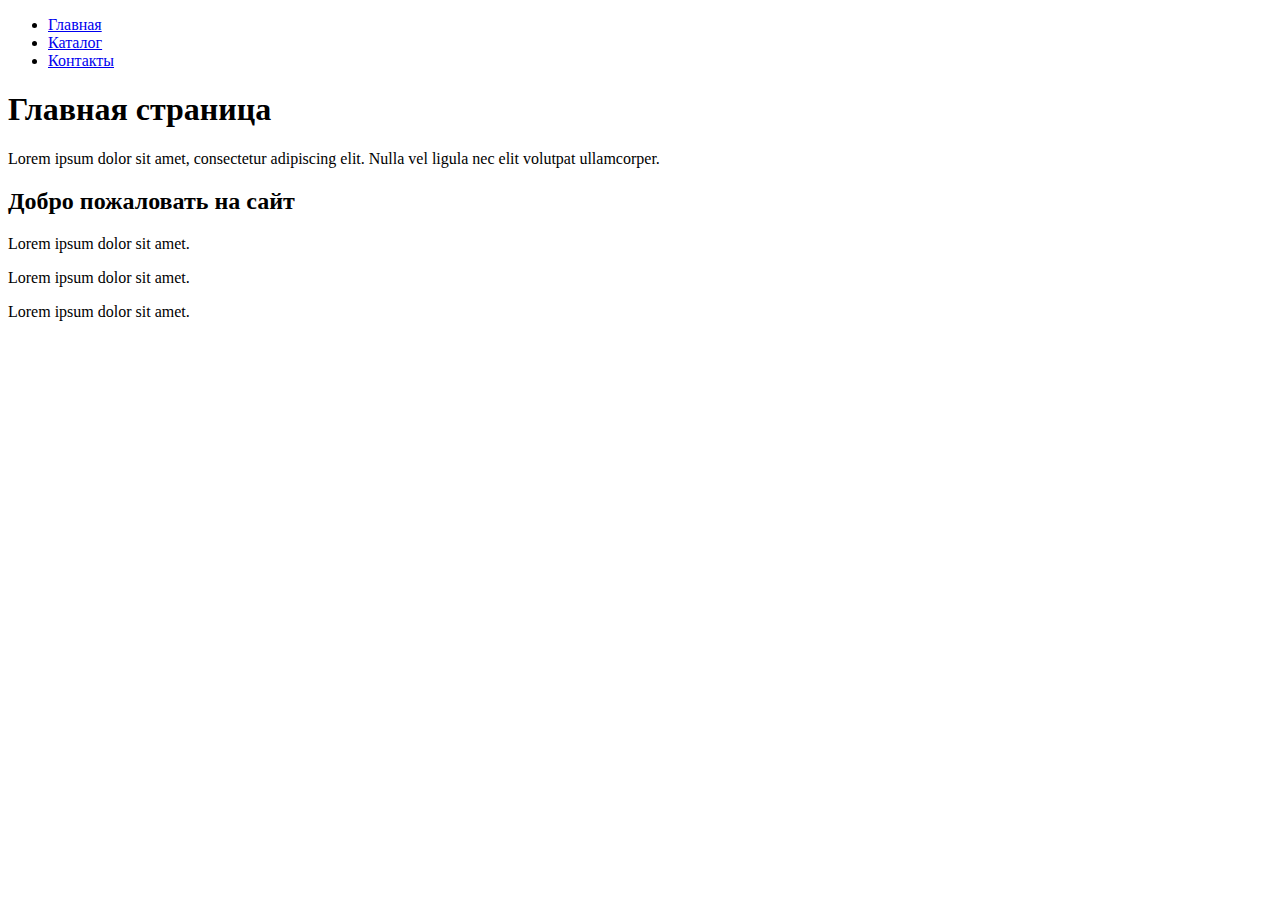
<file: Lesson1/ws/index.html>
<!DOCTYPE html>
<html lang="ru">

<head>
    <meta charset="UTF-8">
    <meta name="viewport" content="width=device-width, initial-scale=1.0">
    <title>Главная страница</title>
</head>

<body>
    <nav>
        <ul>
            <li><a href="index.html">Главная</a></li>
            <li><a href="catalog/catalog.html">Каталог</a></li>
            <li><a href="contacts.html">Контакты</a></li>
        </ul>
    </nav>

    <h1>Главная страница</h1>
    <p>Lorem ipsum dolor sit amet, consectetur adipiscing elit. Nulla vel ligula nec elit volutpat ullamcorper.</p>
    <h2>Добро пожаловать на сайт</h2>
    <p>Lorem ipsum dolor sit amet.</p>
    <p>Lorem ipsum dolor sit amet.</p>
    <p>Lorem ipsum dolor sit amet.</p>
</body>

</html>
</file>
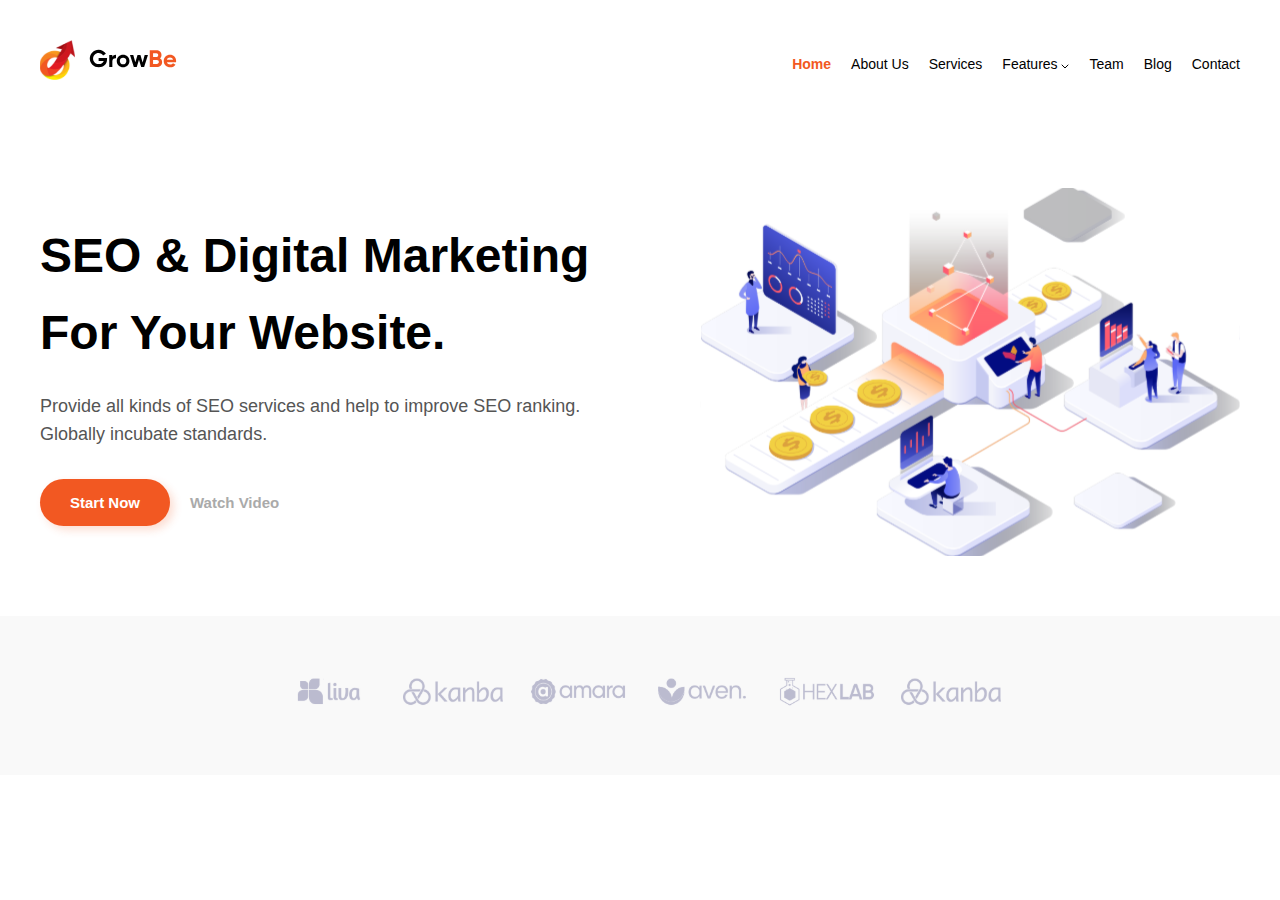
<file: Lesson2/SLP/index.html>
<!DOCTYPE html>
<html lang="en">

<head>
    <meta charset="UTF-8">
    <meta name="viewport" content="width=device-width, initial-scale=1.0">
    <link rel="stylesheet" href="style.css">
    <title>SEO & Digital Marketing</title>
</head>

<body>
    <div class="content">
        <header class="header">
            <div class="logo">
                <img src="image/site-logo.svg" alt="Site Logo">
            </div>
            <nav class="nav">
                <a class="nav__link nav__link--active" href="#">Home</a>
                <a class="nav__link" href="#">About Us</a>
                <a class="nav__link" href="#">Services</a>
                <a class="nav__link" href="#">Features
                <svg xmlns="http://www.w3.org/2000/svg" width="8" height="5" viewBox="0 0 8 5" fill="none">
                    <path d="M1 1L4 4L7 1" stroke="black" stroke-linecap="round" stroke-linejoin="round"/>
                </svg>
            </a>
                <a class="nav__link" href="#">Team</a>
                <a class="nav__link" href="#">Blog</a>
                <a class="nav__link" href="#">Contact</a>
            </nav>
        </header>
        <main class="main">
            <div class="main__content">
                <h1 class="main__title">SEO & Digital Marketing For Your Website.</h1>
                <p class="main__text">
                    Provide all kinds of SEO services and help to improve SEO ranking. Globally incubate standards.
                </p>
                <div class="btn-group">
                    <button class="btn">Start Now</button>
                    <p class="btn-group__text">Watch Video</p>
                </div>
            </div>
            <img class="main__image" src="image/main_image.svg" alt="Main Image">
        </main>
        <footer class="footer">
            <div class="footer__logos">
                <img src="image/logo-1.svg" alt="Logo 1">
                <img src="image/logo-2.svg" alt="Logo 2">
                <img src="image/logo-3.svg" alt="Logo 3">
                <img src="image/logo-4.svg" alt="Logo 4">
                <img src="image/logo-5.svg" alt="Logo 5">
                <img src="image/logo-6.svg" alt="Logo 6">
            </div>
        </footer>
    </div>
</body>

</html>
</file>
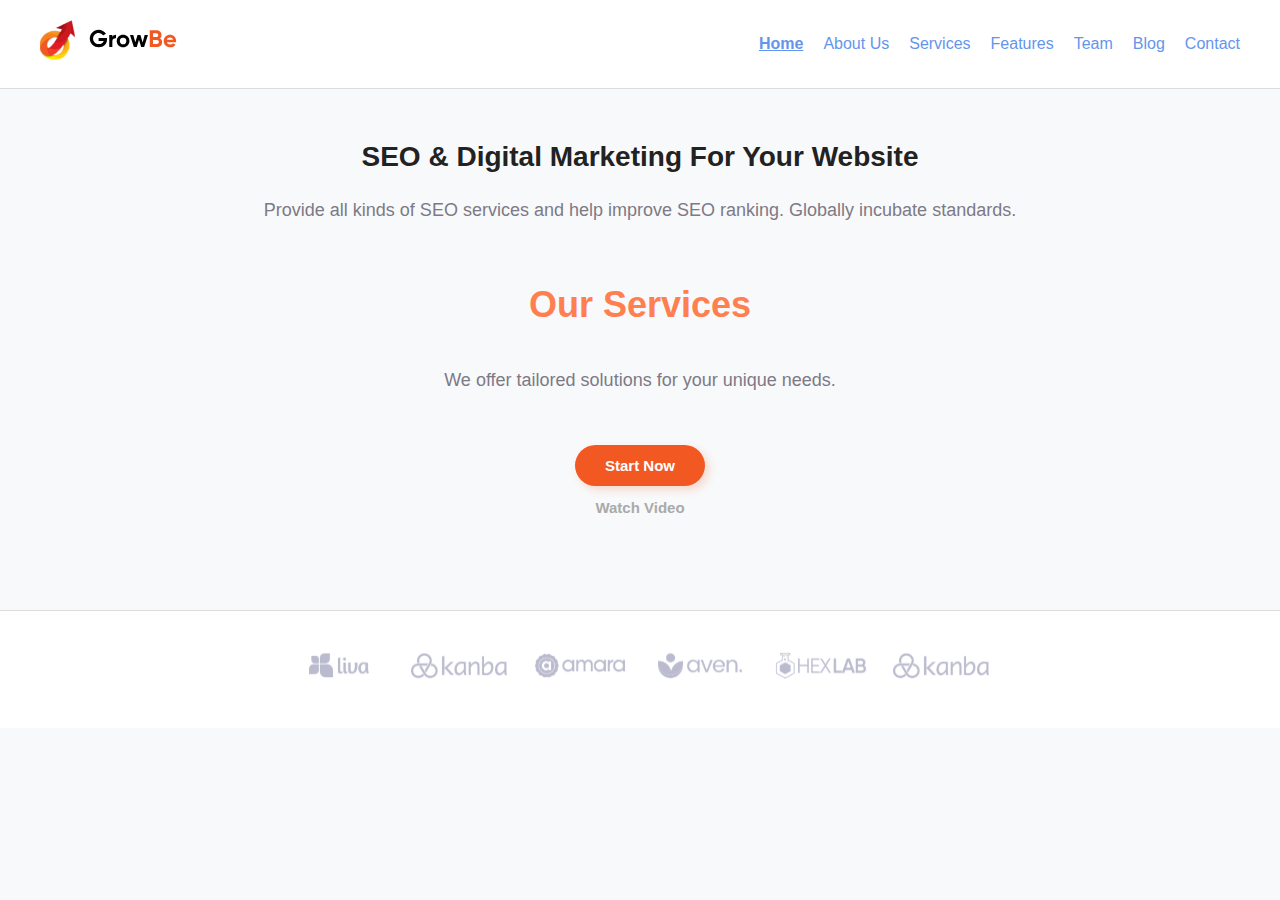
<file: Lesson3/SLP/index.html>
<!DOCTYPE html>
<html lang="en">

<head>
    <meta charset="UTF-8">
    <meta name="viewport" content="width=device-width, initial-scale=1.0">
    <link rel="stylesheet" href="style.css">
    <title>GrowBe - Digital Marketing</title>
</head>

<body>
    <div class="content">
        <header class="header">
            <div class="logo">
                <img src="image/site-logo.svg" alt="GrowBe logo">
            </div>
            <nav class="nav">
                <a class="nav__link nav__link--active" href="#">Home</a>
                <a class="nav__link" href="#">About Us</a>
                <a class="nav__link" href="#">Services</a>
                <a class="nav__link" href="#">Features</a>
                <a class="nav__link" href="#">Team</a>
                <a class="nav__link" href="#">Blog</a>
                <a class="nav__link" href="#">Contact</a>
            </nav>
        </header>

        <main class="main">
            <section>
                <h1 class="main__title">SEO & Digital Marketing For Your Website</h1>
                <p class="paragraph">
                    Provide all kinds of SEO services and help improve SEO ranking. Globally incubate standards.
                </p>
                <h2 class="subheading">Our Services</h2>
                <p class="paragraph">
                    We offer tailored solutions for your unique needs.
                </p>
                <div class="btn-group">
                    <button class="btn">Start Now</button>
                    <p class="btn-group__text">Watch Video</p>
                </div>
            </section>
        </main>

        <footer class="footer">
            <div class="footer__logos">
                <img src="image/logo-1.svg" alt="Logo 1">
                <img src="image/logo-2.svg" alt="Logo 2">
                <img src="image/logo-3.svg" alt="Logo 3">
                <img src="image/logo-4.svg" alt="Logo 4">
                <img src="image/logo-5.svg" alt="Logo 5">
                <img src="image/logo-6.svg" alt="Logo 6">
            </div>
        </footer>
    </div>
</body>

</html>
</file>
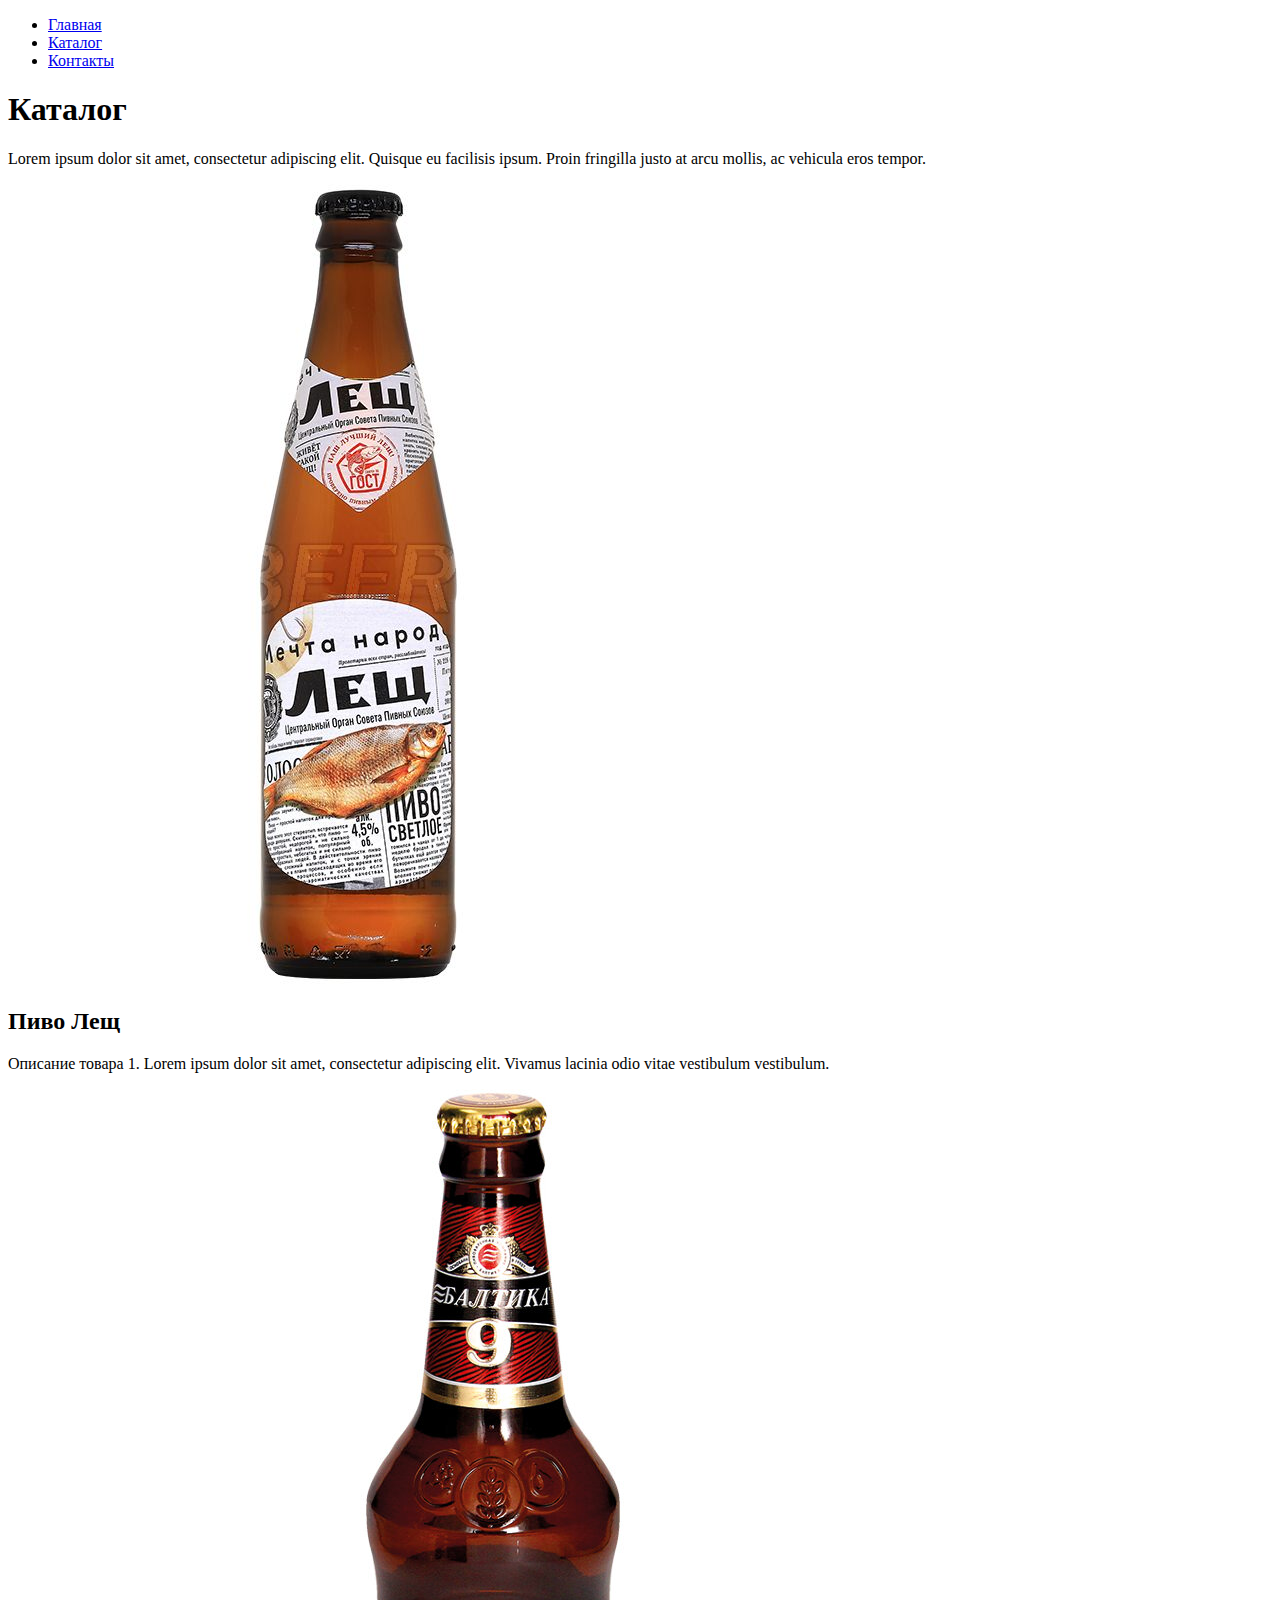
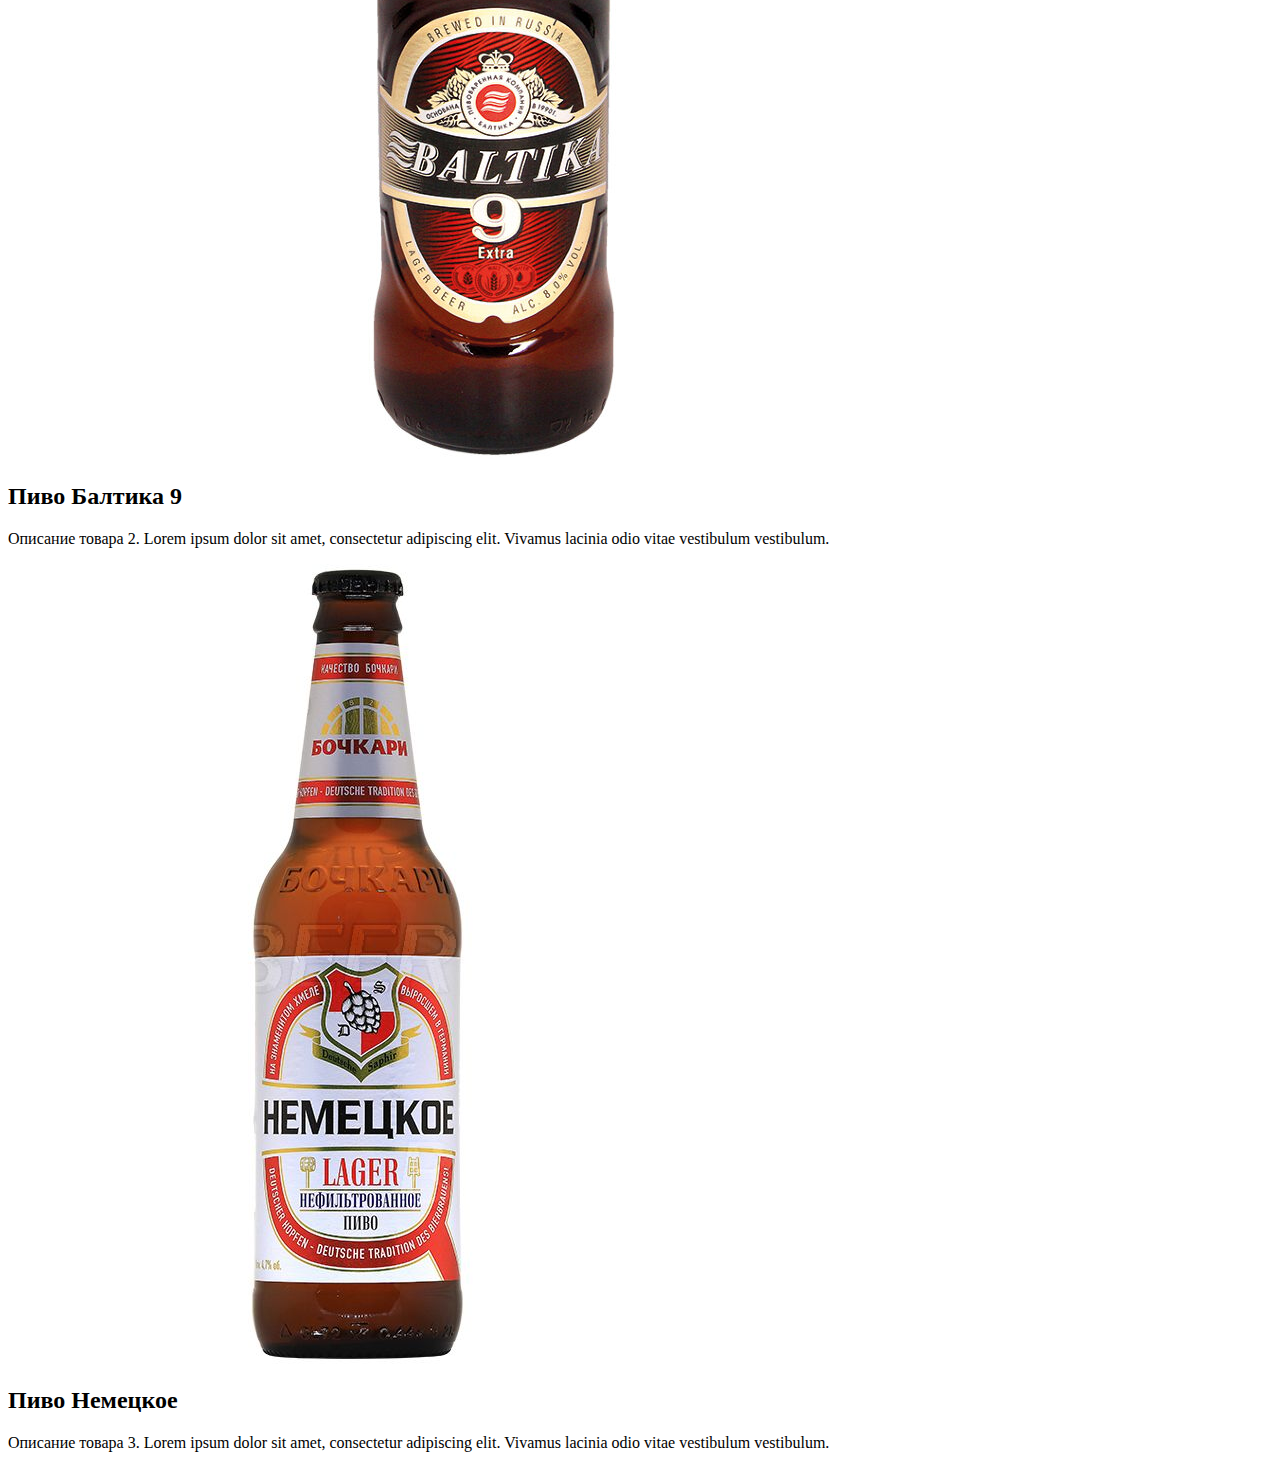
<file: Lesson1/ws/catalog/catalog.html>
<!DOCTYPE html>
<html lang="ru">

<head>
    <meta charset="UTF-8">
    <meta name="viewport" content="width=device-width, initial-scale=1.0">
    <title>Каталог</title>
</head>

<body>
    <nav>
        <ul>
            <li><a href="../index.html">Главная</a></li>
            <li><a href="catalog.html">Каталог</a></li>
            <li><a href="../contacts.html">Контакты</a></li>
        </ul>
    </nav>
    <h1>Каталог</h1>
    <p>Lorem ipsum dolor sit amet, consectetur adipiscing elit. Quisque eu facilisis ipsum. Proin fringilla justo at arcu mollis, ac vehicula eros tempor.</p>
    <div class="product">
        <img src="../img/1.jpg" alt="Пиво Лещ">
        <div>
            <h2>Пиво Лещ</h2>
            <p>Описание товара 1. Lorem ipsum dolor sit amet, consectetur adipiscing elit. Vivamus lacinia odio vitae vestibulum vestibulum.</p>
        </div>
    </div>
    <div class="product">
        <img src="../img/2.jpg" alt="Пиво Балтика 9">
        <div>
            <h2>Пиво Балтика 9</h2>
            <p>Описание товара 2. Lorem ipsum dolor sit amet, consectetur adipiscing elit. Vivamus lacinia odio vitae vestibulum vestibulum.</p>
        </div>
    </div>
    <div class="product">
        <img src="../img/3.jpg" alt="Пиво Немецкое">
        <div>
            <h2>Пиво Немецкое</h2>
            <p>Описание товара 3. Lorem ipsum dolor sit amet, consectetur adipiscing elit. Vivamus lacinia odio vitae vestibulum vestibulum.</p>
        </div>
    </div>
</body>

</html>
</file>
<file: Lesson2/SLP/style.css>
* {
    margin: 0;
    padding: 0;
    box-sizing: border-box;
}

body {
    font-family: Arial, sans-serif;
    color: #000;
    line-height: 1.6;
    background: #FFF;
}

.header {
    display: flex;
    justify-content: space-between;
    align-items: center;
    padding: 40px;
}

.logo img {
    max-width: 150px;
}

.nav {
    display: flex;
    gap: 20px;
    font-size: 14px;
}

.nav__link {
    color: #000;
    text-decoration: none;
    font-family: 'Arial', sans-serif;
}

.nav__link:hover {
    color: #F25822;
}

.nav__link--active {
    color: #F25822;
    font-weight: bold;
}

.main {
    display: flex;
    justify-content: space-between;
    align-items: center;
    padding: 60px 40px;
}

.main__content {
    max-width: 50%;
}

.main__title {
    font-size: 48px;
    font-weight: bold;
    color: #000;
    margin-bottom: 20px;
}

.main__text {
    font-size: 18px;
    color: #555;
    margin-bottom: 30px;
}

.btn-group {
    display: flex;
    align-items: center;
    gap: 20px;
}

.btn {
    background: #F25822;
    color: #FFF;
    padding: 15px 30px;
    border: none;
    border-radius: 25px;
    cursor: pointer;
    font-weight: bold;
    font-size: 15px;
    box-shadow: 4px 4px 8px rgba(242, 88, 34, 0.2);
}

.btn:hover {
    background: #D94C1A;
}

.btn-group__text {
    color: #AAA;
    font-size: 15px;
    font-weight: bold;
}

.main__image {
    max-width: 45%;
}

.footer {
    padding: 60px 40px;
    background: #F9F9F9;
    text-align: center;
}

.footer__logos img {
    max-width: 100px;
    margin: 0 10px;
}

@media (max-width: 768px) {
    .main {
        flex-direction: column;
        align-items: center;
    }
    .main__content {
        max-width: 100%;
        text-align: center;
        margin-bottom: 30px;
    }
    .main__image {
        max-width: 100%;
    }
    .header {
        flex-direction: column;
        gap: 20px;
    }
    .nav {
        flex-wrap: wrap;
        justify-content: center;
    }
}
</file>
<file: Lesson3/SLP/style.css>
* {
    margin: 0;
    padding: 0;
    box-sizing: border-box;
}

body {
    font-family: 'Arial', sans-serif;
    line-height: 1.6;
    background-color: #f8f9fa;
    color: #222;
}

.header {
    display: flex;
    justify-content: space-between;
    align-items: center;
    padding: 20px 40px;
    background-color: #ffffff;
    border-bottom: 1px solid #ddd;
}

.logo img {
    height: 40px;
}

.nav {
    display: flex;
    gap: 20px;
}

.nav__link {
    font-size: 16px;
    color: cornflowerblue;
    text-decoration: none;
    line-height: 20px;
}

.nav__link--active {
    font-weight: bold;
    text-decoration: underline;
}

.main {
    text-align: center;
    padding: 50px 20px;
}

.main__title {
    font-size: 28px;
    color: #222222;
    line-height: 36px;
    font-weight: bold;
    margin-bottom: 20px;
}

.subheading {
    color: coral;
    font-size: 36px;
    font-weight: 700;
    line-height: 80px;
    margin-top: 40px;
    margin-bottom: 20px;
}

.paragraph {
    font-size: 18px;
    font-weight: 300;
    line-height: 30px;
    color: #7D7987;
    margin-bottom: 20px;
}

.btn-group {
    margin-top: 30px;
    display: inline-flex;
    flex-direction: column;
    align-items: center;
    gap: 10px;
}

.btn {
    background-color: #F25822;
    color: #FFF;
    font-size: 15px;
    font-weight: bold;
    padding: 12px 30px;
    border: none;
    border-radius: 50px;
    box-shadow: 4px 4px 8px rgba(242, 88, 34, 0.2);
    cursor: pointer;
}

.btn:hover {
    background-color: #d04a1e;
}

.btn-group__text {
    color: #AAA;
    font-size: 15px;
    font-weight: bold;
}

.footer {
    padding: 40px 20px;
    text-align: center;
    background-color: #fff;
    margin-top: 40px;
    border-top: 1px solid #ddd;
}

.footer__logos img {
    margin: 0 10px;
    height: 30px;
}
</file>
